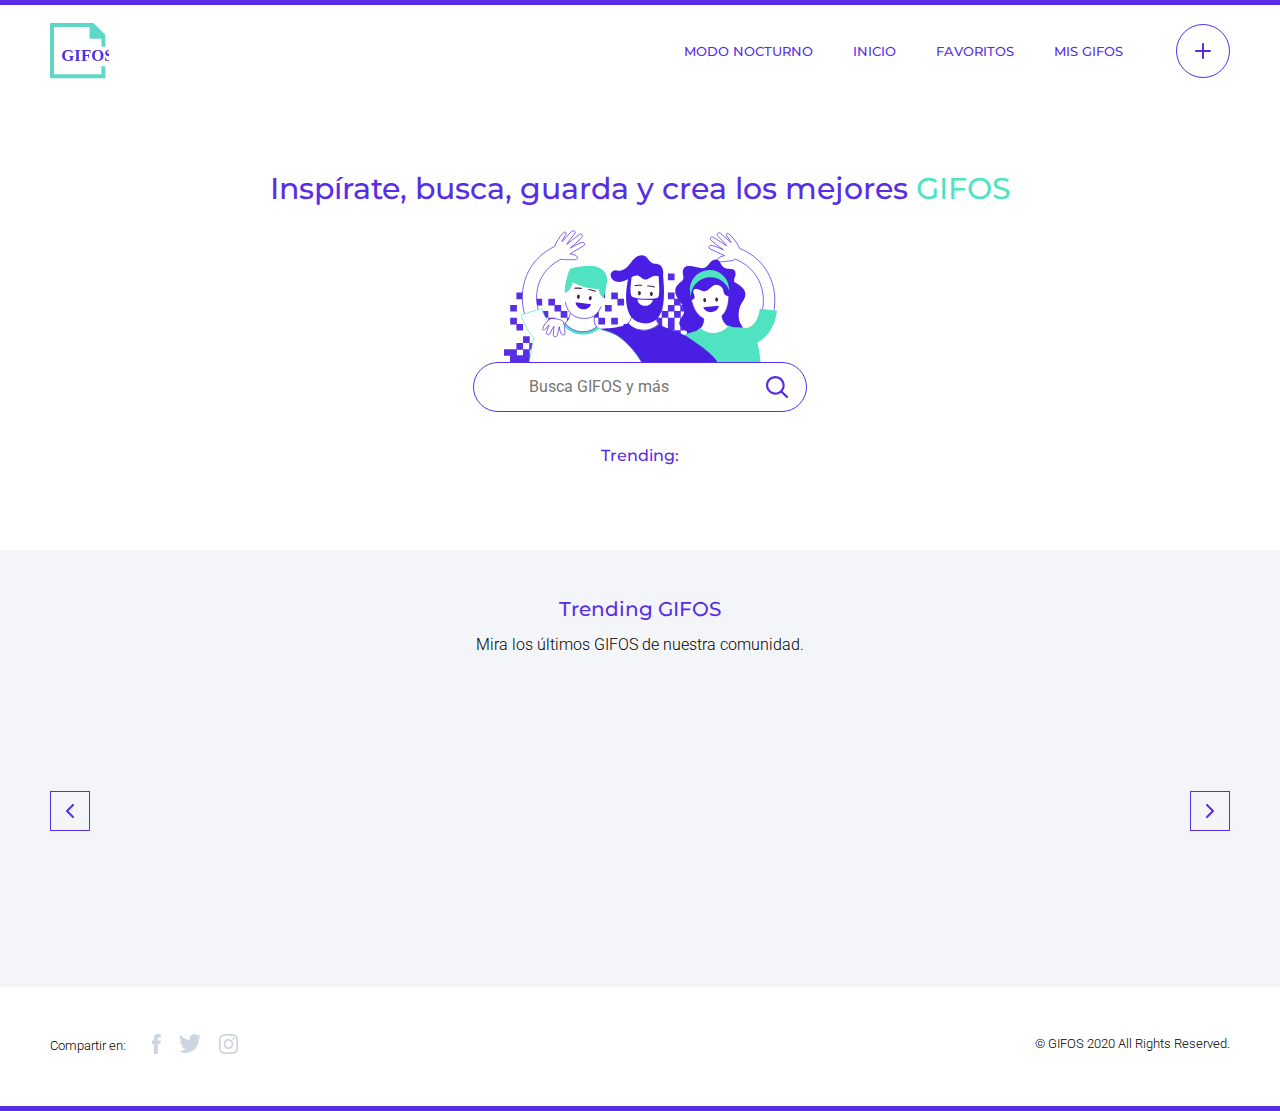
<file: index.html>
<!DOCTYPE html>
<html lang="en">

<head>
    <meta charset="UTF-8">
    <meta name="copyright" content="© 2020 Acámica - Globant">
    <meta name="author" content="Julieth Sarmiento">

    <meta name="description" content="Podcast Acámica 2020 por Julieth Sarmiento"/>
    <meta name="msapplication-TileColor" content="#0000a3">
    <meta name="msapplication-TileImage" content="assets/favicons/ms-icon-144x144.png">
    <meta name="theme-color" content="#0000a3">

    <meta name="viewport" content="width=device-width, user-scalable=no">
    <!-- Taken from https://developer.mozilla.org/en-US/docs/Web/HTTP/CSP -->
    <meta http-equiv="Content-Security-Policy" content="upgrade-insecure-requests">

    <link
      href="https://fonts.googleapis.com/css2?family=Montserrat:wght@400;500;700&family=Roboto:wght@300;400;500;700&display=swap"
      rel="stylesheet">
    <link rel="stylesheet" href="./styles/estilos.css">
    <title>GIFOS</title>
</head>

<body id="body">

  <header>

    <div class="violet-line"></div>

    <div class="navbar-container">

      <a href="/">
        <img src="./assets/logo-mobile.svg" alt="Logo GifOs" id="logo">
        <img src="./assets/logo-desktop.svg" alt="Logo GifOs" id="logo-desktop">
      </a>

      <nav>
        <div class="menu-container">
          <input type="checkbox" id="checkbox" />

          <label for="checkbox" id="icon-hamburguesa">
            <span class="span1"></span>
            <span class="span2"></span>
            <span class="span3"></span>
          </label>

          <ul id="ul-menu-container">
            <li><a href="#" id="menu-container-modo" class="menu-container-items">Modo nocturno</a></li>
            <li><a href="index.html" class="menu-container-items">Inicio</a></li>
            <li><a href="favorites.html" class="menu-container-items">favoritos</a></li>
            <li><a href="my-gifos.html" class="menu-container-items">Mis GIFOS</a></li>
            <li><a href="create-gifo.html" class="menu-container-create-gifo">
                <img src="./assets/button-crear-gifo.svg" alt="Crear Gifo" class="more-violet">
                <img src="./assets/button-crear-gifo-hover.svg" alt="Crear Gifo" class="more-white">
              </a></li>
          </ul>
        </div>
      </nav>

    </div>

  </header>

  <main>

    <section class="main-header">

      <h1>Inspírate, busca, guarda y crea los mejores <span class="gifos">GIFOS</span></h1>

      <div class="search-container">
        <img src="./assets/ilustra_header.svg" alt="Ilustración Header">

        <div id="search" class="search">

          <div class="search-block">
            <div class="search-glass">
              <img src="./assets/icon-search-gris.svg" alt="search" class="search-glass-grey"
                id="search-glass-grey">
              <input type="text" placeholder="Busca GIFOS y más" id="input-search"
                class="input-search">
            </div>
            <button id="btn-search">
              <img src="./assets/icon-search.svg" alt="Buscar" id="search-lupa"
                class="icon-glass-open">
              <img src="./assets/button-close.svg" alt="Cerrar búsqueda" id="close-search"
                class="icon-close-search">
            </button>
          </div>

          <ul class="search-suggestions" id="search-suggestions">
          </ul>
        </div>

      </div>

        <div class="trending-suggestions">
          <h3>Trending:</h3>
          <p id="trending-topics"></p>
        </div>

        <div id="search-results-container" class="search-results-container">

          <h2 id="search-tittle" class="search-tittle"></h2>

          <div id="search-results" class="search-results">
          </div>

          <button id="search-results-show-more" class="btn-generic">ver más</button>

        </div>

    </section>

    <section class="trending">

      <h2>Trending GIFOS</h2>
      <p class="trending-text">Mira los últimos GIFOS de nuestra comunidad.</p>

      <div class="trending-slider-container">

        <div class="slider-prev" id="trending-btn-previous">
          <img src="./assets/button-left.svg" alt="izquierda" class="prev-violet">
          <img src="./assets/button-left-white.svg" alt="izquierda" class="prev-white">
        </div>

        <div class="trending-slider-box">
          <div class="trending-slider" id="trending-slider">
          </div>
        </div>

        <div class="slider-next" id="trending-btn-next">
          <img src="./assets/button-right.svg" alt="derecha" class="next-violet">
          <img src="./assets/button-right-white.svg" alt="derecha" class="next-white">
        </div>

      </div>

    </section>

  </main>

  <footer>

    <div class="footer-container">

      <div class="footer-links-container">
        <p>Compartir en:</p>
        <div class="footer-links-icons-container">
          <a href="https://www.facebook.com/" class="links-icons" target="_blank">
            <img src="./assets/icon_facebook.svg" alt="Facebook" class="icon">
            <img src="./assets/icon_facebook-hover.svg" alt="Facebook" class="icon-hover">
          </a>
          <a href="https://www.twitter.com/" class="links-icons" target="_blank">
            <img src="./assets/icon-twitter.svg" alt="Twitter" class="icon">
            <img src="./assets/icon-twitter-hover.svg" alt="Twitter" class="icon-hover">
          </a>
          <a href="https://www.instagram.com/" class="links-icons" target="_blank">
            <img src="./assets/icon_instagram.svg" alt="Instagram" class="icon">
            <img src="./assets/icon_instagram-hover.svg" alt="Instagram" class="icon-hover">
          </a>
        </div>
      </div>

      <div class="footer-copyright">
        <p>© GIFOS 2020 All Rights Reserved.</p>
      </div>

    </div>
    <div class="violet-line"></div>

  </footer>

  <script src="https://www.WebRTC-Experiment.com/RecordRTC.js"></script>
  <script src="./scripts/base.js"></script>
  <script src="./scripts/home.js"></script>
  <script src="./scripts/trending-slide.js"></script>
  <script src="./scripts/night-mode.js"></script>

</body>

</html>
</file>
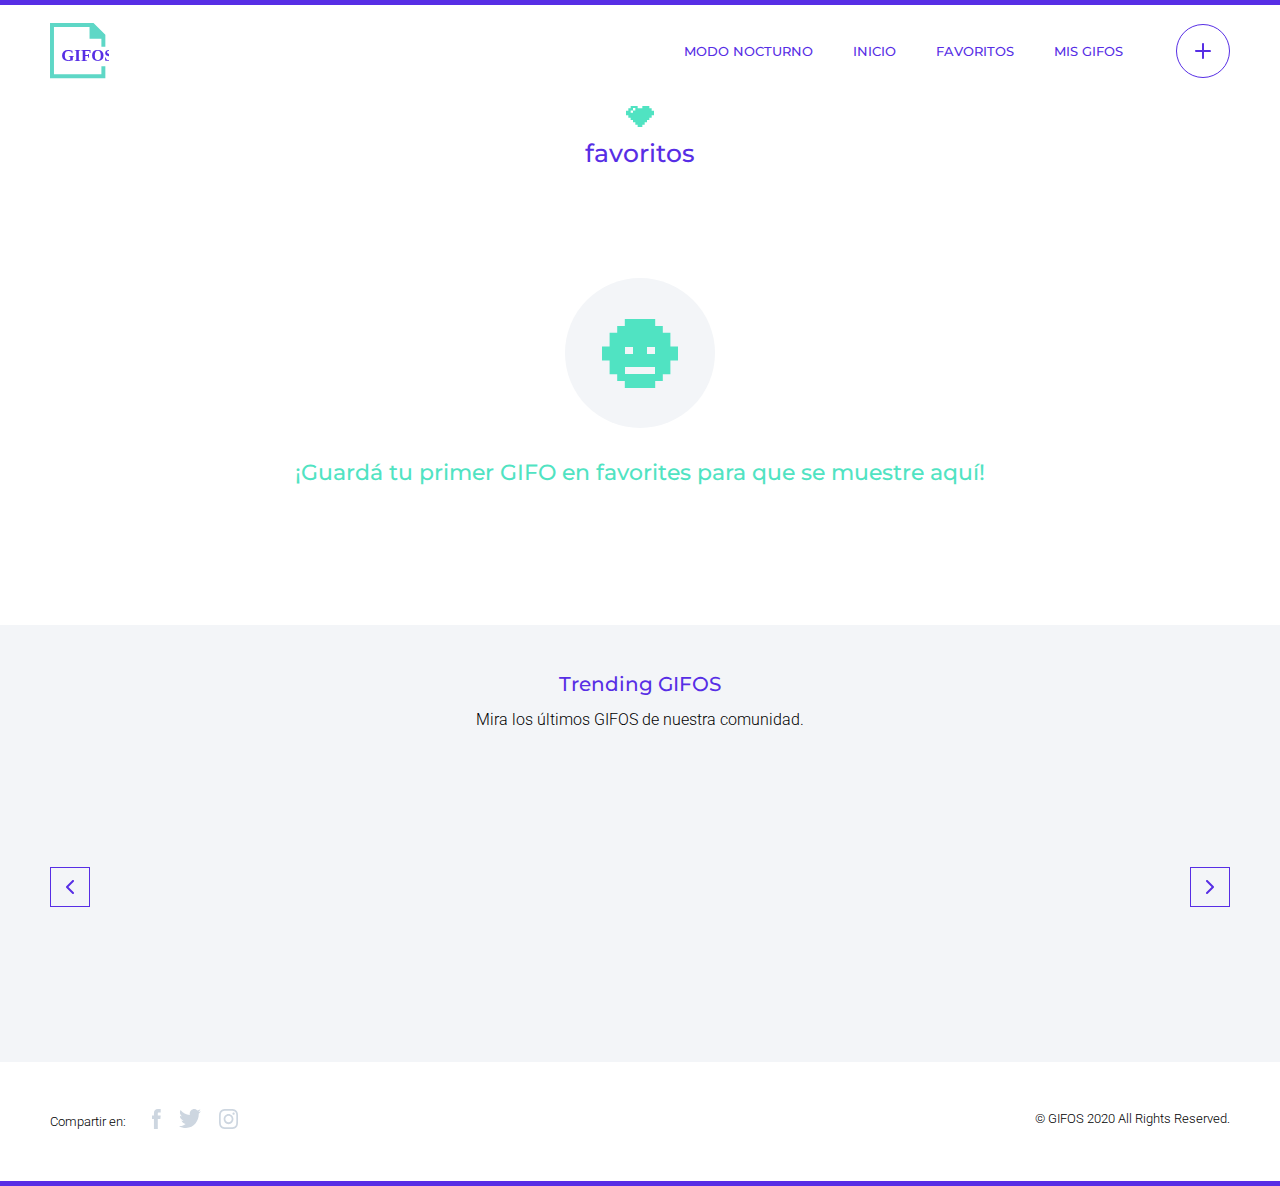
<file: favorites.html>
<!DOCTYPE html>
<html lang="en">

<head>
  <meta charset="UTF-8">
  <meta charset="UTF-8">
  <meta name="copyright" content="© 2020 Acámica - Globant">
  <meta name="author" content="Julieth Sarmiento">

  <meta name="description" content="Podcast Acámica 2020 por Julieth Sarmiento"/>
  <meta name="msapplication-TileColor" content="#0000a3">
  <meta name="msapplication-TileImage" content="assets/favicons/ms-icon-144x144.png">
  <meta name="theme-color" content="#0000a3">

  <meta name="viewport" content="width=device-width, user-scalable=no">
  <!-- Taken from https://developer.mozilla.org/en-US/docs/Web/HTTP/CSP -->
  <meta http-equiv="Content-Security-Policy" content="upgrade-insecure-requests">

  <link
    href="https://fonts.googleapis.com/css2?family=Montserrat:wght@400;500;700&family=Roboto:wght@400;500;700&display=swap"
    rel="stylesheet">
    <link href="https://cdnjs.cloudflare.com/ajax/libs/font-awesome/5.13.0/css/all.min.css" rel="stylesheet">
  <link rel="stylesheet" href="./styles/estilos.css">
  <title>GIFOS</title>
</head>

<body id="body">

  <header>

    <div class="violet-line"></div>

    <div class="navbar-container">
      
      <a href="/">
        <img src="./assets/logo-mobile.svg" alt="Logo GifOs" id="logo">
        <img src="./assets/logo-desktop.svg" alt="Logo GifOs" id="logo-desktop">
      </a>

      <nav>
        <div class="menu-container">
          <input type="checkbox" id="checkbox"/>

          <label for="checkbox" id="icon-hamburguesa">
            <span class="span1"></span>
            <span class="span2"></span>
            <span class="span3"></span>
          </label>

          <ul id="ul-menu-container">
            <li><a href="#" id="menu-container-modo" class="menu-container-items">Modo nocturno</a></li>
            <li><a href="index.html" class="menu-container-items">Inicio</a></li>
            <li><a href="favorites.html" class="menu-container-items">favoritos</a></li>
            <li><a href="my-gifos.html" class="menu-container-items">Mis GIFOS</a></li>
            <li><a href="create-gifo.html" class="menu-container-create-gifo">
                  <img src="./assets/button-crear-gifo.svg" alt="Crear Gifo" class="more-violet">
                  <img src="./assets/button-crear-gifo-hover.svg" alt="Crear Gifo" class="more-white">
                </a></li>
          </ul>
        </div>
      </nav>

    </div>

  </header>

  <main>

    <section class="header-favorites">

      <img src="./assets/icon-favoritos.svg" alt="favorites">

      <h1>favoritos</h1>

    </section>

    <section id="favorites-empty">

      <img src="./assets/icon-mis-gifos-sin-contenido.svg" alt="Imagen de favorites sin contenido">
      <h3>¡Guardá tu primer GIFO en favorites para que se muestre aquí!</h3>

    </section>

    <section id="gifos-favorites">

      <div class="favorites-results" id="favorites-results">

          
      </div> 

    </section>
                                        
    <section class="trending">

      <h2>Trending GIFOS</h2>
      <p class="trending-text">Mira los últimos GIFOS de nuestra comunidad.</p>

      <div class="trending-slider-container">

        <div class="slider-prev" id="trending-btn-previous">
          <img src="./assets/button-left.svg" alt="izquierda" class="prev-violet">
          <img src="./assets/button-left-white.svg" alt="izquierda" class="prev-white">
        </div>

        <div class="trending-slider-box">
          <div class="trending-slider" id="trending-slider">
          </div>
        </div>

        <div class="slider-next" id="trending-btn-next">
          <img src="./assets/button-right.svg" alt="derecha" class="next-violet">
          <img src="./assets/button-right-white.svg" alt="derecha" class="next-white">
        </div>

      </div>

    </section>

  </main>

  <footer>

    <div class="footer-container">

      <div class="footer-links-container">
        <p>Compartir en:</p>
        <div class="footer-links-icons-container">

          <a href="https://www.facebook.com/" class="links-icons" target="_blank">
            <img src="./assets/icon_facebook.svg" alt="Facebook" class="icon">
            <img src="./assets/icon_facebook-hover.svg" alt="Facebook" class="icon-hover">
          </a>

          <a href="https://www.twitter.com/" class="links-icons" target="_blank">
            <img src="./assets/icon-twitter.svg" alt="Twitter" class="icon">
            <img src="./assets/icon-twitter-hover.svg" alt="Twitter" class="icon-hover">
          </a>

          <a href="https://www.instagram.com/" class="links-icons" target="_blank">
            <img src="./assets/icon_instagram.svg" alt="Instagram" class="icon">
            <img src="./assets/icon_instagram-hover.svg" alt="Instagram" class="icon-hover">
          </a>
        </div>
      </div>

      <div class="footer-copyright">
        <p>© GIFOS 2020 All Rights Reserved.</p>
      </div>

    </div>
    <div class="violet-line"></div>

  </footer>

  <script src="https://www.WebRTC-Experiment.com/RecordRTC.js"></script>
  <script src="./scripts/base.js"></script>
  <script src="./scripts/favorites.js"></script>
  <script src="./scripts/trending-slide.js"></script>
  <script src="./scripts/night-mode.js"></script>
  
</body>

</html>
</file>
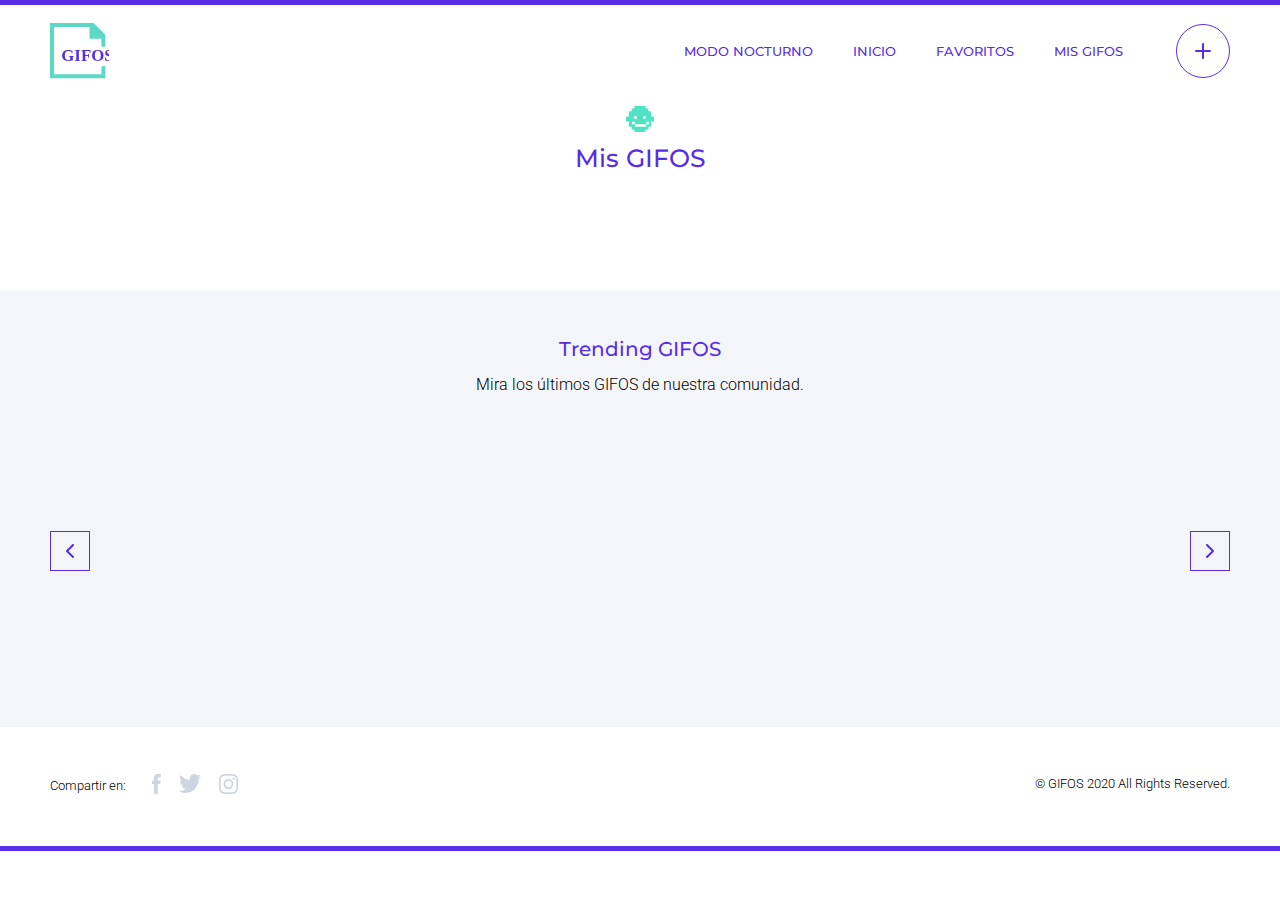
<file: My-gifos.html>
<!DOCTYPE html>
<html lang="en">

<head>
  <meta charset="UTF-8">
  <meta charset="UTF-8">
  <meta name="copyright" content="© 2020 Acámica - Globant">
  <meta name="author" content="Julieth Sarmiento">

  <meta name="description" content="Podcast Acámica 2020 por Julieth Sarmiento"/>
  <meta name="msapplication-TileColor" content="#0000a3">
  <meta name="msapplication-TileImage" content="assets/favicons/ms-icon-144x144.png">
  <meta name="theme-color" content="#0000a3">

  <meta name="viewport" content="width=device-width, user-scalable=no">
  <!-- Taken from https://developer.mozilla.org/en-US/docs/Web/HTTP/CSP -->
  <meta http-equiv="Content-Security-Policy" content="upgrade-insecure-requests">

  <link
      href="https://fonts.googleapis.com/css2?family=Montserrat:wght@400;500;700&family=Roboto:wght@400;500;700&display=swap"
      rel="stylesheet">
      <link href="https://cdnjs.cloudflare.com/ajax/libs/font-awesome/5.13.0/css/all.min.css" rel="stylesheet">
  <link rel="stylesheet" href="./styles/estilos.css">
  <title>GIFOS</title>
</head>

<body id="body">

  <header>

    <div class="violet-line"></div>

    <div class="navbar-container">

      <a href="/">
        <img src="./assets/logo-mobile.svg" alt="Logo GifOs" id="logo">
        <img src="./assets/logo-desktop.svg" alt="Logo GifOs" id="logo-desktop">
      </a>

      <nav>
        <div class="menu-container">
          <input type="checkbox" id="checkbox" />

          <label for="checkbox" id="icon-hamburguesa">
            <span class="span1"></span>
            <span class="span2"></span>
            <span class="span3"></span>
          </label>

          <ul id="ul-menu-container">
            <li><a href="#" id="menu-container-modo" class="menu-container-items">Modo nocturno</a></li>
            <li><a href="index.html" class="menu-container-items">Inicio</a></li>
            <li><a href="favorites.html" class="menu-container-items">favoritos</a></li>
            <li><a href="my-gifos.html" class="menu-container-items">Mis GIFOS</a></li>
            <li><a href="create-gifo.html" class="menu-container-create-gifo">
                <img src="./assets/button-crear-gifo.svg" alt="Crear Gifo" class="more-violet">
                <img src="./assets/button-crear-gifo-hover.svg" alt="Crear Gifo" class="more-white">
              </a></li>
          </ul>
        </div>
      </nav>

    </div>

  </header>

  <main>

    <section class="header-my-gifos">

      <img src="./assets/icon-mis-gifos.svg" alt="imagen de mis gifos">

      <h1>Mis GIFOS</h1>

    </section>

    <section id="my-gifos-empty">

      <img src="./assets/icon-mis-gifos-sin-contenido.svg" alt="imagen de mis gifos sin contenido">
      <h3>¡Animate a crear tu primer GIFO!</h3>

    </section>

    <section id="my-gifos-created">

      <div class="my-gifos-results" id="my-gifos-results">

      </div>

    </section>

    <section class="trending">

      <h2>Trending GIFOS</h2>
      <p class="trending-text">Mira los últimos GIFOS de nuestra comunidad.</p>

      <div class="trending-slider-container">

        <div class="slider-prev" id="trending-btn-previous">
          <img src="./assets/button-left.svg" alt="izquierda" class="prev-violet">
          <img src="./assets/button-left-white.svg" alt="izquierda" class="prev-white">
        </div>

        <div class="trending-slider-box">
          <div class="trending-slider" id="trending-slider">
          </div>
        </div>

        <div class="slider-next" id="trending-btn-next">
          <img src="./assets/button-right.svg" alt="derecha" class="next-violet">
          <img src="./assets/button-right-white.svg" alt="derecha" class="next-white">
        </div>

      </div>

    </section>

  </main>

  <footer>

    <div class="footer-container">

      <div class="footer-links-container">
        <p>Compartir en:</p>
        <div class="footer-links-icons-container">

          <a href="https://www.facebook.com/" class="links-icons" target="_blank">
            <img src="./assets/icon_facebook.svg" alt="Facebook" class="icon">
            <img src="./assets/icon_facebook-hover.svg" alt="Facebook" class="icon-hover">
          </a>

          <a href="https://www.twitter.com/" class="links-icons" target="_blank">
            <img src="./assets/icon-twitter.svg" alt="Twitter" class="icon">
            <img src="./assets/icon-twitter-hover.svg" alt="Twitter" class="icon-hover">
          </a>

          <a href="https://www.instagram.com/" class="links-icons" target="_blank">
            <img src="./assets/icon_instagram.svg" alt="Instagram" class="icon">
            <img src="./assets/icon_instagram-hover.svg" alt="Instagram" class="icon-hover">
          </a>
        </div>
      </div>

      <div class="footer-copyright">
        <p>© GIFOS 2020 All Rights Reserved.</p>
      </div>

    </div>
    <div class="violet-line"></div>

  </footer>

  <script src="https://www.WebRTC-Experiment.com/RecordRTC.js"></script>
  <script src="./scripts/my-gifos.js"></script>
  <script src="./scripts/trending-slide.js"></script>
  <script src="./scripts/night-mode.js"></script>
</body>
</file>
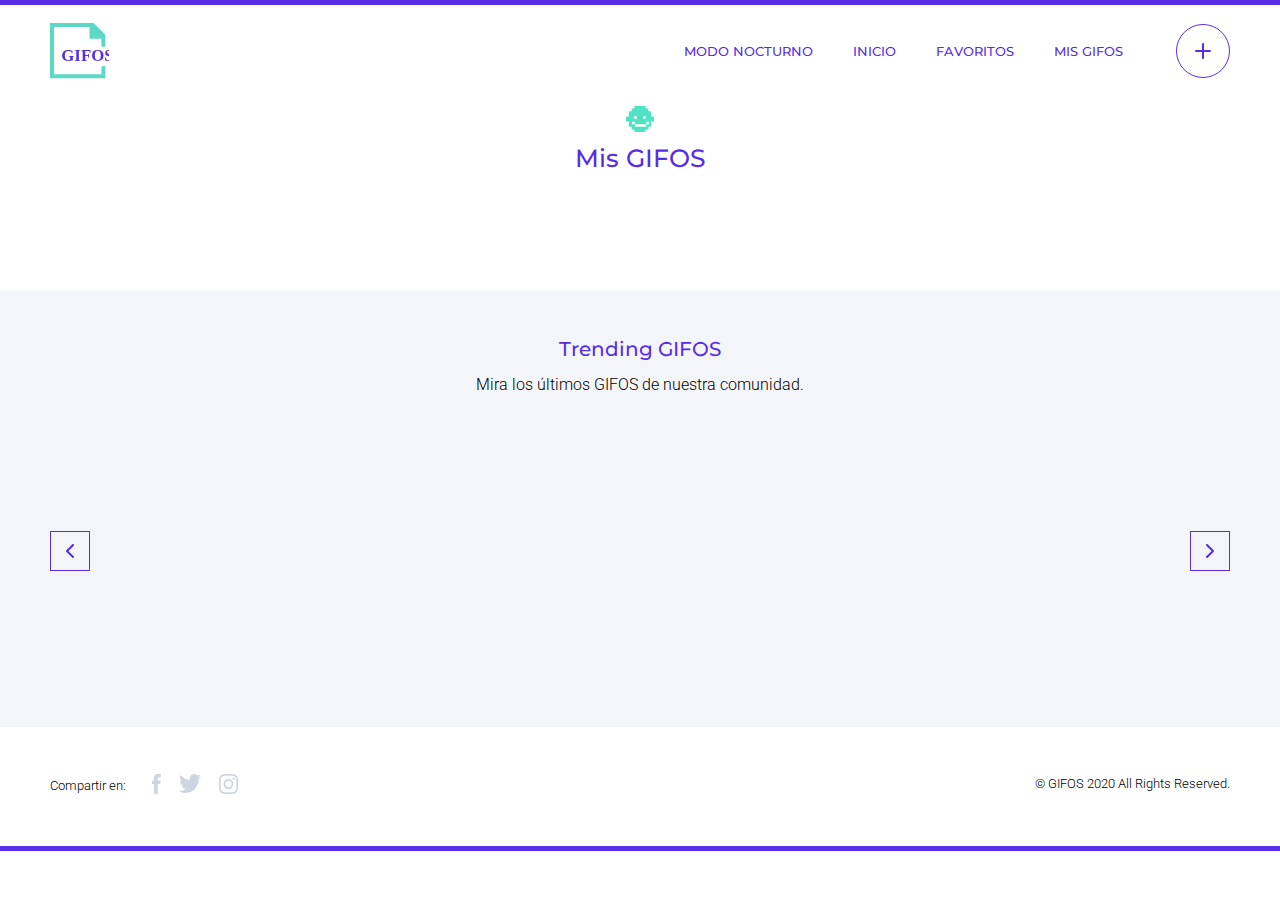
<file: my-gifos.html>
<!DOCTYPE html>
<html lang="en">

<head>
  <meta charset="UTF-8">
  <meta charset="UTF-8">
  <meta name="copyright" content="© 2020 Acámica - Globant">
  <meta name="author" content="Julieth Sarmiento">

  <meta name="description" content="Podcast Acámica 2020 por Julieth Sarmiento"/>
  <meta name="msapplication-TileColor" content="#0000a3">
  <meta name="msapplication-TileImage" content="assets/favicons/ms-icon-144x144.png">
  <meta name="theme-color" content="#0000a3">

  <meta name="viewport" content="width=device-width, user-scalable=no">
  <!-- Taken from https://developer.mozilla.org/en-US/docs/Web/HTTP/CSP -->
  <meta http-equiv="Content-Security-Policy" content="upgrade-insecure-requests">

  <link
      href="https://fonts.googleapis.com/css2?family=Montserrat:wght@400;500;700&family=Roboto:wght@400;500;700&display=swap"
      rel="stylesheet">
      <link href="https://cdnjs.cloudflare.com/ajax/libs/font-awesome/5.13.0/css/all.min.css" rel="stylesheet">
  <link rel="stylesheet" href="./styles/estilos.css">
  <title>GIFOS</title>
</head>

<body id="body">

  <header>

    <div class="violet-line"></div>

    <div class="navbar-container">

      <a href="/">
        <img src="./assets/logo-mobile.svg" alt="Logo GifOs" id="logo">
        <img src="./assets/logo-desktop.svg" alt="Logo GifOs" id="logo-desktop">
      </a>

      <nav>
        <div class="menu-container">
          <input type="checkbox" id="checkbox" />

          <label for="checkbox" id="icon-hamburguesa">
            <span class="span1"></span>
            <span class="span2"></span>
            <span class="span3"></span>
          </label>

          <ul id="ul-menu-container">
            <li><a href="#" id="menu-container-modo" class="menu-container-items">Modo nocturno</a></li>
            <li><a href="index.html" class="menu-container-items">Inicio</a></li>
            <li><a href="favorites.html" class="menu-container-items">favoritos</a></li>
            <li><a href="my-gifos.html" class="menu-container-items">Mis GIFOS</a></li>
            <li><a href="create-gifo.html" class="menu-container-create-gifo">
                <img src="./assets/button-crear-gifo.svg" alt="Crear Gifo" class="more-violet">
                <img src="./assets/button-crear-gifo-hover.svg" alt="Crear Gifo" class="more-white">
              </a></li>
          </ul>
        </div>
      </nav>

    </div>

  </header>

  <main>

    <section class="header-my-gifos">

      <img src="./assets/icon-mis-gifos.svg" alt="imagen de mis gifos">

      <h1>Mis GIFOS</h1>

    </section>

    <section id="my-gifos-empty">

      <img src="./assets/icon-mis-gifos-sin-contenido.svg" alt="imagen de mis gifos sin contenido">
      <h3>¡Animate a crear tu primer GIFO!</h3>

    </section>

    <section id="my-gifos-created">

      <div class="my-gifos-results" id="my-gifos-results">

      </div>

    </section>

    <section class="trending">

      <h2>Trending GIFOS</h2>
      <p class="trending-text">Mira los últimos GIFOS de nuestra comunidad.</p>

      <div class="trending-slider-container">

        <div class="slider-prev" id="trending-btn-previous">
          <img src="./assets/button-left.svg" alt="izquierda" class="prev-violet">
          <img src="./assets/button-left-white.svg" alt="izquierda" class="prev-white">
        </div>

        <div class="trending-slider-box">
          <div class="trending-slider" id="trending-slider">
          </div>
        </div>

        <div class="slider-next" id="trending-btn-next">
          <img src="./assets/button-right.svg" alt="derecha" class="next-violet">
          <img src="./assets/button-right-white.svg" alt="derecha" class="next-white">
        </div>

      </div>

    </section>

  </main>

  <footer>

    <div class="footer-container">

      <div class="footer-links-container">
        <p>Compartir en:</p>
        <div class="footer-links-icons-container">

          <a href="https://www.facebook.com/" class="links-icons" target="_blank">
            <img src="./assets/icon_facebook.svg" alt="Facebook" class="icon">
            <img src="./assets/icon_facebook-hover.svg" alt="Facebook" class="icon-hover">
          </a>

          <a href="https://www.twitter.com/" class="links-icons" target="_blank">
            <img src="./assets/icon-twitter.svg" alt="Twitter" class="icon">
            <img src="./assets/icon-twitter-hover.svg" alt="Twitter" class="icon-hover">
          </a>

          <a href="https://www.instagram.com/" class="links-icons" target="_blank">
            <img src="./assets/icon_instagram.svg" alt="Instagram" class="icon">
            <img src="./assets/icon_instagram-hover.svg" alt="Instagram" class="icon-hover">
          </a>
        </div>
      </div>

      <div class="footer-copyright">
        <p>© GIFOS 2020 All Rights Reserved.</p>
      </div>

    </div>
    <div class="violet-line"></div>

  </footer>

  <script src="https://www.WebRTC-Experiment.com/RecordRTC.js"></script>
  <script src="./scripts/base.js"></script>
  <script src="./scripts/my-gifos.js"></script>
  <script src="./scripts/trending-slide.js"></script>
  <script src="./scripts/night-mode.js"></script>
</body>
</file>
<file: styles/estilos.css>
/* body {
    --main-bg-color: yellow;
    --main-txt-color: blue;  
    --main-padding: 15px;  
  }

  body.dark {
    --main-bg-color: red;
    --main-txt-color: blue;  
    --main-padding: 15px;  
  }
   */
.violet-line {
  height: 5px;
  background-color: #572EE5;
  width: 100%;
}

.dark .violet-line {
  background-color: #000000;
}

header .navbar-container {
  display: -webkit-box;
  display: -ms-flexbox;
  display: flex;
  -webkit-box-pack: justify;
      -ms-flex-pack: justify;
          justify-content: space-between;
  height: 95px;
  padding: 29px 26px 17px 22px;
}

header .navbar-container #logo {
  width: 56px;
}

header .navbar-container #logo-desktop {
  display: none;
}

header .navbar-container nav .menu-container {
  /* lo que pasa cuando apreto el checkbox*/
}

header .navbar-container nav .menu-container ul {
  position: absolute;
  top: 100px;
  right: 0px;
  width: 0px;
  height: calc(100vh - 100px);
  padding-left: 0px;
  padding-top: 32px;
  overflow: hidden;
  background-color: rgba(87, 46, 229, 0.9);
  list-style-type: none;
  -webkit-transition: width 0.3s ease-out;
  transition: width 0.3s ease-out;
}

header .navbar-container nav .menu-container ul li {
  position: relative;
}

header .navbar-container nav .menu-container ul li .menu-container-items {
  display: block;
  position: relative;
  padding-bottom: 11px;
  padding-top: 13px;
  text-decoration: none;
  text-align: center;
  font-family: 'Montserrat', sans-serif;
  font-weight: 500;
  font-size: 15px;
  line-height: 30px;
  color: #ffffff;
}

header .navbar-container nav .menu-container ul li::after {
  content: "";
  position: absolute;
  bottom: 0;
  left: calc(50% - 20.5px);
  width: 41px;
  border-bottom: 1px solid #ffffff;
  opacity: 0.5;
}

header .navbar-container nav .menu-container ul li .menu-container-create-gifo {
  display: none;
}

header .navbar-container nav .menu-container ul li:first-child a {
  padding-top: 0;
}

header .navbar-container nav .menu-container #checkbox {
  display: none;
  z-index: 2;
  position: absolute;
  top: 10px;
  right: 16px;
  -webkit-transform: scale(1.5);
          transform: scale(1.5);
}

header .navbar-container nav .menu-container label span {
  display: block;
  width: 18px;
  height: 2px;
  position: relative;
  background-color: #572EE5;
  z-index: 1;
  -webkit-transition: opacity 0.3s ease, -webkit-transform 0.3s ease;
  transition: opacity 0.3s ease, -webkit-transform 0.3s ease;
  transition: transform 0.3s ease, opacity 0.3s ease;
  transition: transform 0.3s ease, opacity 0.3s ease, -webkit-transform 0.3s ease;
}

header .navbar-container nav .menu-container label .span1 {
  -webkit-transform-origin: 10% 0%;
          transform-origin: 10% 0%;
  margin-bottom: 3px;
  background-color: #572EE5;
}

header .navbar-container nav .menu-container label .span2 {
  margin-bottom: 3px;
  background-color: #572EE5;
}

header .navbar-container nav .menu-container label .span3 {
  -webkit-transform-origin: 10% 100%;
          transform-origin: 10% 100%;
  background-color: #572EE5;
}

header .navbar-container nav .menu-container input:checked ~ ul {
  width: 100%;
  -webkit-transition: width 0.3s ease-out;
  transition: width 0.3s ease-out;
}

header .navbar-container nav .menu-container input:checked ~ label .span1 {
  opacity: 1;
  -webkit-transform: rotate(45deg);
          transform: rotate(45deg);
  background-color: #572EE5;
}

header .navbar-container nav .menu-container input:checked ~ label .span2 {
  opacity: 0;
}

header .navbar-container nav .menu-container input:checked ~ label .span3 {
  opacity: 1;
  -webkit-transform: rotate(-45deg);
          transform: rotate(-45deg);
  background-color: #572EE5;
}

@media screen and (min-width: 1024px) {
  header .navbar-container {
    height: 90px;
    padding-top: 18px;
    padding-left: 50px;
    padding-right: 50px;
  }
  header .navbar-container #logo {
    display: none;
  }
  header .navbar-container #logo-desktop {
    display: block;
    width: 59px;
  }
  header .navbar-container nav .menu-container ul {
    display: -webkit-box;
    display: -ms-flexbox;
    display: flex;
    -webkit-box-orient: horizontal;
    -webkit-box-direction: normal;
        -ms-flex-direction: row;
            flex-direction: row;
    position: relative;
    top: 0px;
    right: 0px;
    width: 100%;
    height: unset;
    padding-top: 0;
    background-color: unset;
  }
  header .navbar-container nav .menu-container ul li {
    display: inline-block;
    padding-top: 0;
    margin-left: 40px;
  }
  header .navbar-container nav .menu-container ul li .menu-container-items {
    display: block;
    position: relative;
    padding-bottom: 1px;
    padding-top: 3px;
    border-bottom: 2px solid white;
    font-family: 'Montserrat', sans-serif;
    font-weight: 500;
    font-size: 13px;
    line-height: 16px;
    text-transform: uppercase;
    color: #572EE5;
  }
  header .navbar-container nav .menu-container ul li::after {
    display: none;
  }
  header .navbar-container nav .menu-container ul li .menu-container-items:hover {
    border-bottom: 2px solid #50E3C2;
  }
  header .navbar-container nav .menu-container ul li .menu-container-items:active {
    color: #9CAFC3;
  }
  header .navbar-container nav .menu-container ul li .menu-container-create-gifo {
    display: -webkit-box;
    display: -ms-flexbox;
    display: flex;
    -webkit-box-pack: center;
        -ms-flex-pack: center;
            justify-content: center;
    -webkit-box-align: center;
        -ms-flex-align: center;
            align-items: center;
    height: 54px;
    width: 54px;
    padding-top: 0;
    border-radius: 50%;
    border: 1px solid #572EE5;
    background-color: unset;
  }
  header .navbar-container nav .menu-container ul li .menu-container-create-gifo .more-violet {
    width: 16px;
  }
  header .navbar-container nav .menu-container ul li .menu-container-create-gifo .more-white {
    width: 16px;
    display: none;
  }
  header .navbar-container nav .menu-container ul li .menu-container-create-gifo:hover {
    background-color: #572EE5;
    border-bottom: none;
  }
  header .navbar-container nav .menu-container ul li .menu-container-create-gifo:hover .more-violet {
    display: none;
  }
  header .navbar-container nav .menu-container ul li .menu-container-create-gifo:hover .more-white {
    display: block;
  }
  header .navbar-container nav .menu-container ul li .menu-container-create-gifo:active {
    background-color: #9CAFC3;
  }
  header .navbar-container nav .menu-container ul li:last-child {
    margin-left: 53px;
  }
  header .navbar-container nav .menu-container ul li:first-child {
    padding-top: 3px;
  }
  header .navbar-container nav .menu-container #checkbox {
    display: none;
  }
  header .navbar-container nav .menu-container label span {
    display: none;
  }
}

@media screen and (min-width: 1440px) {
  header .navbar-container {
    padding-left: 156px;
    padding-right: 156px;
  }
}

footer .footer-container .footer-links-container {
  margin-top: 47px;
  display: -webkit-box;
  display: -ms-flexbox;
  display: flex;
  -webkit-box-orient: vertical;
  -webkit-box-direction: normal;
      -ms-flex-direction: column;
          flex-direction: column;
  -webkit-box-align: center;
      -ms-flex-align: center;
          align-items: center;
}

footer .footer-container .footer-links-container p {
  font-family: 'Roboto', sans-serif;
  font-weight: 300;
  font-size: 16px;
  line-height: 23px;
  text-align: center;
  font-size: 15px;
  line-height: 18px;
}

footer .footer-container .footer-links-container .footer-links-icons-container {
  margin-top: 22px;
  display: -webkit-box;
  display: -ms-flexbox;
  display: flex;
  -webkit-box-orient: horizontal;
  -webkit-box-direction: normal;
      -ms-flex-direction: row;
          flex-direction: row;
  -webkit-box-pack: center;
      -ms-flex-pack: center;
          justify-content: center;
}

footer .footer-container .footer-links-container .footer-links-icons-container .links-icons {
  padding: 0 9px;
}

footer .footer-container .footer-links-container .footer-links-icons-container .links-icons .icon {
  height: 20px;
}

footer .footer-container .footer-links-container .footer-links-icons-container .links-icons .icon-hover {
  height: 20px;
  display: none;
}

footer .footer-container .footer-links-container .footer-links-icons-container .links-icons:hover .icon {
  display: none;
}

footer .footer-container .footer-links-container .footer-links-icons-container .links-icons:hover .icon-hover {
  display: block;
}

footer .footer-container .footer-copyright {
  margin-top: 46px;
  margin-bottom: 23px;
}

footer .footer-container .footer-copyright p {
  font-family: 'Roboto', sans-serif;
  font-weight: 300;
  font-size: 16px;
  line-height: 23px;
  text-align: center;
  font-size: 14px;
  line-height: 20px;
}

@media screen and (min-width: 1024px) {
  footer .footer-container {
    display: -webkit-box;
    display: -ms-flexbox;
    display: flex;
    -webkit-box-pack: justify;
        -ms-flex-pack: justify;
            justify-content: space-between;
    margin: 47px 50px 48px;
  }
  footer .footer-container .footer-links-container {
    margin-top: 0;
    display: -webkit-box;
    display: -ms-flexbox;
    display: flex;
    -webkit-box-orient: horizontal;
    -webkit-box-direction: normal;
        -ms-flex-direction: row;
            flex-direction: row;
  }
  footer .footer-container .footer-links-container p {
    font-family: 'Roboto', sans-serif;
    font-weight: 300;
    font-size: 16px;
    line-height: 23px;
    text-align: center;
    font-size: 13px;
    line-height: 15px;
  }
  footer .footer-container .footer-links-container .footer-links-icons-container {
    margin-top: 0px;
    margin-left: 17px;
  }
  footer .footer-container .footer-links-container .footer-links-icons-container .links-icons {
    padding: 0 9px;
  }
  footer .footer-container .footer-links-container .footer-links-icons-container .links-icons .icon {
    height: 20px;
  }
  footer .footer-container .footer-links-container .footer-links-icons-container .links-icons .icon-hover {
    height: 20px;
    display: none;
  }
  footer .footer-container .footer-links-container .footer-links-icons-container .links-icons:hover .icon {
    display: none;
  }
  footer .footer-container .footer-links-container .footer-links-icons-container .links-icons:hover .icon-hover {
    display: block;
  }
  footer .footer-container .footer-copyright {
    margin-top: 0px;
    margin-bottom: 0px;
  }
  footer .footer-container .footer-copyright p {
    font-size: 13px;
  }
}

@media screen and (min-width: 1440px) {
  footer .footer-container {
    margin: 47px 156px 48px;
  }
}

.modal-activated {
  position: fixed;
  padding: 0 20px;
  z-index: 9;
  left: 0;
  top: 0;
  width: 100%;
  height: 100vh;
  overflow-y: scroll;
  background-color: rgba(255, 255, 255, 0.9);
}

.modal-activated .modal-btn-close {
  background-color: unset;
  border: 0;
  position: absolute;
  width: 24px;
  height: 24px;
  top: 50px;
  right: 20px;
}

.modal-activated .modal-gif {
  width: 100%;
  margin-top: 124px;
}

.modal-activated .modal-bar {
  display: -webkit-box;
  display: -ms-flexbox;
  display: flex;
  -webkit-box-pack: justify;
      -ms-flex-pack: justify;
          justify-content: space-between;
  margin: 17px 0;
}

.modal-activated .modal-bar .modal-texts {
  max-width: 65%;
}

.modal-activated .modal-bar .modal-texts .modal-user {
  text-align: left;
  font-size: 15px;
  line-height: 18px;
  font-weight: 300;
  margin: 0;
  color: #000000;
  font-family: "Roboto", sans-serif;
}

.modal-activated .modal-bar .modal-texts .modal-tittle {
  text-align: left;
  font-size: 16px;
  line-height: 19px;
  font-weight: 500;
  margin-top: 6px;
  color: #000000;
  font-family: "Montserrat", sans-serif;
}

.modal-activated .modal-bar .modal-btn {
  background-color: unset;
  border: 0;
  width: 36px;
  height: 36px;
}

@media screen and (min-width: 1024px) {
  .modal-activated {
    padding: unset;
    text-align: center;
  }
  .modal-btn-close {
    top: 50px;
    right: 100px !important;
    cursor: pointer;
  }
  .modal-gif {
    max-width: 600px;
    margin-top: 160px;
  }
  .modal-bar {
    margin: 27px auto !important;
    max-width: 600px;
    position: relative;
  }
  .modal-bar .modal-texts {
    max-width: 80%;
  }
  .modal-bar .modal-btn {
    border: 1px solid #9CAFC3;
    cursor: pointer;
  }
}

.main-header h1 {
  font-family: 'Montserrat', sans-serif;
  font-weight: 500;
  text-align: center;
  color: #572EE5;
  font-size: 25px;
  line-height: 33px;
  padding: 7px 54px 31px 54px;
}

.main-header h1 .gifos {
  color: #50E3C2;
}

.main-header .search-container {
  display: -webkit-box;
  display: -ms-flexbox;
  display: flex;
  -webkit-box-orient: vertical;
  -webkit-box-direction: normal;
      -ms-flex-direction: column;
          flex-direction: column;
  -webkit-box-align: center;
      -ms-flex-align: center;
          align-items: center;
}

.main-header .search-container img {
  width: 273px;
}

.main-header .search-container .search {
  border: 1px solid #572EE5;
  border-radius: 27px;
  width: 334px;
  height: 50px;
  display: -webkit-box;
  display: -ms-flexbox;
  display: flex;
  -webkit-box-orient: vertical;
  -webkit-box-direction: normal;
      -ms-flex-direction: column;
          flex-direction: column;
}

.main-header .search-container .search .search-block {
  width: 100%;
  display: -webkit-box;
  display: -ms-flexbox;
  display: flex;
  -webkit-box-pack: justify;
      -ms-flex-pack: justify;
          justify-content: space-between;
  padding: 0 18px;
}

.main-header .search-container .search .search-block .search-glass {
  display: -webkit-box;
  display: -ms-flexbox;
  display: flex;
}

.main-header .search-container .search .search-block .search-glass .search-glass-grey {
  padding-top: 2px;
  width: 22px;
  opacity: 0;
}

.main-header .search-container .search .search-block .search-glass .input-search {
  margin-left: 15px;
  border: none;
  font-family: "Roboto", sans-serif;
  color: #9CAFC3;
  font-size: 16px;
  text-align: left;
  line-height: 19px;
  font-weight: 400;
  background-color: unset;
}

.main-header .search-container .search .search-block #btn-search {
  background-color: unset;
  border: none;
}

.main-header .search-container .search .search-block #btn-search .icon-glass-open {
  padding-top: 3px;
  width: 22px;
}

.main-header .search-container .search .search-block #btn-search .icon-close-search {
  display: none;
}

.main-header .search-container .search .search-suggestions {
  display: none;
}

.search-active {
  border: 1px solid #572EE5;
  border-radius: 27px;
  width: 334px;
  height: 200px;
}

.search-active .search-block {
  width: 100%;
  height: 50px;
  display: -webkit-box;
  display: -ms-flexbox;
  display: flex;
  -webkit-box-pack: justify;
      -ms-flex-pack: justify;
          justify-content: space-between;
  padding: 0 18px;
}

.search-active .search-block .search-glass {
  display: -webkit-box;
  display: -ms-flexbox;
  display: flex;
}

.search-active .search-block .search-glass .search-glass-grey {
  padding-top: 2px;
  width: 22px;
  opacity: 1;
}

.search-active .search-block .search-glass .input-search {
  margin-left: 15px;
  border: none;
  font-family: "Roboto", sans-serif;
  color: #000000;
  font-size: 16px;
  text-align: left;
  line-height: 19px;
  font-weight: 400;
}

.search-active .search-block #btn-search {
  background-color: unset;
  border: none;
}

.search-active .search-block #btn-search .icon-glass-open {
  display: none;
}

.search-active .search-block #btn-search .icon-close-search {
  width: 14px;
}

.search-active .search-suggestions {
  display: block;
  margin: 0 18px;
  border-top: 1px solid grey;
}

.search-active .search-suggestions .suggestion {
  display: -webkit-box;
  display: -ms-flexbox;
  display: flex;
  padding-top: 14px;
}

.search-active .search-suggestions .suggestion .suggestion-glass-gris {
  width: 16px;
}

.search-active .search-suggestions .suggestion .search-suggestion-text {
  margin-left: 20px;
  border: none;
  font-family: "Roboto", sans-serif;
  color: #9CAFC3;
  font-size: 16px;
  text-align: left;
  line-height: 19px;
  font-weight: 300;
  cursor: pointer;
}

.trending-suggestions {
  margin-top: 31px;
}

.trending-suggestions h3 {
  font-family: 'Montserrat', sans-serif;
  font-weight: 500;
  text-align: center;
  color: #572EE5;
  font-size: 16px;
  line-height: 25px;
}

.trending-suggestions #trending-topics {
  font-family: "Montserrat", sans-serif;
  color: #572EE5;
  font-size: 14px;
  text-align: center;
  line-height: 25px;
  padding: 3px 85px 0px 85px;
}

.trending-topics-link {
  cursor: pointer;
}

.search-results-container {
  display: none;
  position: relative;
  margin-top: 35px;
  text-align: center;
}

.search-results-container::before {
  content: "";
  position: absolute;
  z-index: 0;
  top: 1;
  left: calc(50% - 78.5px);
  width: 157px;
  border-bottom: 1px solid #9CAFC3;
  opacity: 0.5;
}

.search-tittle {
  position: relative;
  padding-top: 43px;
  font-family: 'Montserrat', sans-serif;
  font-weight: 500;
  text-align: center;
  color: #572EE5;
  font-size: 25px;
  line-height: 40px;
}

.search-results {
  margin: 38px 10px 53px 10px;
  display: -webkit-box;
  display: -ms-flexbox;
  display: flex;
  -ms-flex-wrap: wrap;
      flex-wrap: wrap;
  -webkit-box-orient: horizontal;
  -webkit-box-direction: normal;
      -ms-flex-direction: row;
          flex-direction: row;
  -webkit-box-pack: center;
      -ms-flex-pack: center;
          justify-content: center;
}

.results-gif-box {
  width: 156px;
  height: 120px;
  overflow: hidden;
  margin: 0 10px 25px 10px;
}

.gif-actions-results {
  display: none;
}

.results-gif {
  -o-object-fit: cover;
     object-fit: cover;
  width: 100%;
  height: 100%;
}

.btn-generic {
  color: #572EE5;
  background-color: unset;
  border: 1px solid #572EE5;
  border-radius: 25px;
  padding: 16px 32px;
  cursor: pointer;
  font-family: "Montserrat", sans-serif;
  font-size: 13px;
  line-height: 16px;
  text-align: center;
  text-transform: uppercase;
}

.search-error-container {
  margin-top: 40px;
}

.search-error-img {
  width: 120px;
}

.search-error-text {
  font-family: 'Montserrat', sans-serif;
  font-weight: 500;
  text-align: center;
  color: #572EE5;
  color: #50E3C2;
  font-size: 18px;
  line-height: 28px;
}

@media screen and (min-width: 1024px) {
  .main-header h1 {
    font-size: 30px;
    line-height: 35px;
    padding: 76px 250px 24px 250px;
  }
  .search-results {
    margin: 38px 10px 53px 10px;
    display: -webkit-box;
    display: -ms-flexbox;
    display: flex;
    -ms-flex-wrap: wrap;
        flex-wrap: wrap;
    -webkit-box-orient: horizontal;
    -webkit-box-direction: normal;
        -ms-flex-direction: row;
            flex-direction: row;
    -webkit-box-pack: center;
        -ms-flex-pack: center;
            justify-content: center;
  }
  .results-gif-box {
    width: 220px;
    height: 200px;
    margin: 0 10px 25px 10px;
  }
  .gif-actions-results {
    position: absolute;
    z-index: 0;
    background-color: rgba(87, 46, 229, 0.6);
    width: 220px;
    height: 200px;
  }
  .icons-actions-gif {
    display: -webkit-box;
    display: -ms-flexbox;
    display: flex;
    position: absolute;
    right: 10px;
    top: 10px;
  }
  .icons-actions-box {
    width: 32px;
    height: 32px;
    background-color: rgba(255, 255, 255, 0.7);
    display: -webkit-box;
    display: -ms-flexbox;
    display: flex;
    -webkit-box-pack: center;
        -ms-flex-pack: center;
            justify-content: center;
    -ms-flex-line-pack: center;
        align-content: center;
    border-radius: 6px;
    border: none;
  }
  .favorite {
    cursor: pointer;
  }
  .download {
    margin-left: 10px;
    cursor: pointer;
  }
  .max {
    margin-left: 10px;
    cursor: pointer;
  }
  .icons-actions-box:hover {
    background-color: #ffffff;
  }
  .texts-descripcion-gif-results {
    position: absolute;
    bottom: 30px;
    left: 18px;
  }
  .user-gif-results {
    font-family: 'Roboto', sans-serif;
    font-weight: 300;
    font-size: 16px;
    line-height: 23px;
    text-align: center;
    text-align: left;
    color: #ffffff;
    font-size: 15px;
    line-height: 18px;
    padding: 0;
    margin-bottom: 6px;
  }
  .tittle-gif-results {
    font-family: 'Roboto', sans-serif;
    font-weight: 300;
    font-size: 16px;
    line-height: 23px;
    text-align: center;
    text-align: left;
    color: #ffffff;
    font-size: 16px;
    line-height: 19px;
    font-weight: 500;
    padding: 0;
    margin: 0;
  }
  .results-gif-box:hover .gif-actions-results {
    display: block;
  }
  .btn-generic:hover {
    background-color: #572EE5;
    color: #ffffff;
  }
}

@media screen and (min-width: 1440px) {
  .main-header h1 {
    font-size: 35px;
    line-height: 50px;
    padding: 76px 440px 24px 440px;
  }
  .main-header .search-container img {
    width: 399px;
  }
  .main-header .search-container .search {
    width: 551px;
  }
  .main-header .trending-suggestions {
    margin-top: 73px;
  }
  .main-header .trending-suggestions h3 {
    font-family: 'Montserrat', sans-serif;
    font-weight: 500;
    text-align: center;
    color: #572EE5;
    font-size: 18px;
  }
  .main-header .trending-suggestions #trending-topics {
    font-size: 16px;
    padding-top: 7px;
  }
  .search-active {
    width: 551px;
  }
  .search-results-container {
    margin-top: 55px;
  }
  #search-tittle {
    padding-top: 81px;
    font-size: 35px;
    line-height: 30px;
  }
  .search-results {
    margin: 59px 146px 47px 146px;
  }
  .results-gif-box {
    width: 260px;
    height: 200px;
    margin: 0 15px 31px 15px;
  }
  .gif-actions-results {
    width: 260px;
    height: 200px;
  }
  .search-error-container {
    margin-top: 50px;
    margin-bottom: 50px;
  }
  .search-error-img {
    margin-top: 0;
    width: 150px;
  }
  .search-error-text {
    margin-top: 29px;
    font-size: 22px;
    line-height: 25px;
  }
}

.trending {
  margin-top: 79px;
  background-color: #F3F5F8;
  padding-bottom: 82px;
}

.trending h2 {
  padding-top: 44px;
  font-family: 'Montserrat', sans-serif;
  font-weight: 500;
  text-align: center;
  color: #572EE5;
  font-size: 20px;
  line-height: 30px;
}

.trending .trending-text {
  font-family: 'Roboto', sans-serif;
  font-weight: 300;
  font-size: 16px;
  line-height: 23px;
  text-align: center;
  padding: 9px 100px;
}

.slider-prev {
  display: none;
}

.slider-next {
  display: none;
}

.trending-slider {
  display: -webkit-box;
  display: -ms-flexbox;
  display: flex;
  margin: 23px auto 0 auto;
  max-width: 900px;
  width: 100%;
  height: 187px;
  overflow-x: scroll;
  overflow-y: hidden;
  -ms-scroll-snap-type: x mandatory;
      scroll-snap-type: x mandatory;
}

.gif-container {
  width: 100%;
  height: 100%;
  margin: 0 20px;
  scroll-snap-align: center;
}

.gif-actions {
  display: none;
}

.trending-gif {
  width: 243px;
  height: 100%;
  -o-object-fit: cover;
     object-fit: cover;
}

@media screen and (min-width: 1024px) {
  .trending-slider-container {
    margin: 53px 50px 0 50px;
    display: -webkit-box;
    display: -ms-flexbox;
    display: flex;
    -webkit-box-pack: justify;
        -ms-flex-pack: justify;
            justify-content: space-between;
    -webkit-box-align: center;
        -ms-flex-align: center;
            align-items: center;
  }
  .slider-prev {
    display: block;
    border: 1px solid #572EE5;
    width: 40px;
    height: 40px;
    display: -webkit-box;
    display: -ms-flexbox;
    display: flex;
    -webkit-box-pack: center;
        -ms-flex-pack: center;
            justify-content: center;
    -webkit-box-align: center;
        -ms-flex-align: center;
            align-items: center;
  }
  .slider-prev .prev-white {
    display: none;
    width: 8px;
  }
  .slider-prev:hover {
    background-color: #572EE5;
  }
  .slider-prev:hover .prev-violet {
    display: none;
  }
  .slider-prev:hover .prev-white {
    display: block;
  }
  .slider-next {
    display: block;
    border: 1px solid #572EE5;
    width: 40px;
    height: 40px;
    display: -webkit-box;
    display: -ms-flexbox;
    display: flex;
    -webkit-box-pack: center;
        -ms-flex-pack: center;
            justify-content: center;
    -webkit-box-align: center;
        -ms-flex-align: center;
            align-items: center;
  }
  .slider-next .next-white {
    display: none;
    width: 8px;
  }
  .slider-next:hover {
    background-color: #572EE5;
  }
  .slider-next:hover .next-violet {
    display: none;
  }
  .slider-next:hover .next-white {
    display: block;
  }
  .trending-slider-box {
    overflow-x: hidden;
    width: 795px;
  }
  .trending-slider {
    overflow-x: hidden;
    -webkit-transform: translateX(0);
            transform: translateX(0);
    margin: 0;
    padding: 0;
    width: 3080px;
    max-width: 3080px;
    display: -webkit-box;
    display: -ms-flexbox;
    display: flex;
    -webkit-box-pack: start;
        -ms-flex-pack: start;
            justify-content: flex-start;
  }
  .gif-container {
    margin: 0 15px;
    width: 243px;
    height: 187px;
  }
  .gif-container:first-child {
    margin-left: 0;
  }
  .gif-actions {
    position: absolute;
    z-index: 0;
    background-color: rgba(87, 46, 229, 0.6);
    width: 243px;
    height: 187px;
  }
  .icons-actions-gif {
    display: -webkit-box;
    display: -ms-flexbox;
    display: flex;
    position: absolute;
    right: 10px;
    top: 10px;
  }
  .icons-actions-box {
    width: 32px;
    height: 32px;
    background-color: rgba(255, 255, 255, 0.7);
    display: -webkit-box;
    display: -ms-flexbox;
    display: flex;
    -webkit-box-pack: center;
        -ms-flex-pack: center;
            justify-content: center;
    -ms-flex-line-pack: center;
        align-content: center;
    border-radius: 6px;
    border: none;
  }
  .favorite {
    cursor: pointer;
  }
  .download {
    margin-left: 10px;
    cursor: pointer;
  }
  .max {
    margin-left: 10px;
    cursor: pointer;
  }
  .icons-actions-box:hover {
    background-color: #ffffff;
  }
  .texts-descripcion-gif {
    text-align: left;
    position: absolute;
    bottom: 20px;
    left: 10px;
  }
  .user-gif {
    font-family: 'Roboto', sans-serif;
    font-weight: 300;
    font-size: 16px;
    line-height: 23px;
    text-align: center;
    text-align: left;
    color: #ffffff;
    font-size: 15px;
    line-height: 18px;
    font-weight: 300;
    padding: 0 10px 0 0;
    margin-bottom: 6px;
  }
  .tittle-gif {
    font-family: 'Roboto', sans-serif;
    font-weight: 300;
    font-size: 16px;
    line-height: 23px;
    text-align: center;
    text-align: left;
    color: #ffffff;
    font-size: 16px;
    line-height: 19px;
    font-weight: 500;
    padding: 0 10px 0 0;
    margin: 0;
  }
  .gif-container:hover .gif-actions {
    display: block;
  }
}

@media screen and (min-width: 1440px) {
  .trending {
    padding: 0;
  }
  .trending h2 {
    padding-top: 78px;
    font-size: 30px;
  }
  .trending .trending-text {
    font-size: 18px;
    padding: 14px 0 0 0;
  }
  .trending-slider-container {
    margin: 53px 94px 0 94px;
    padding-bottom: 182px;
  }
  .trending-slider-box {
    width: 1133px;
  }
  .trending-slider {
    height: 275px;
  }
  .gif-container {
    width: 357px;
    height: 275px;
  }
  .gif-actions {
    width: 357px;
    height: 275px;
  }
  .texts-descripcion-gif {
    bottom: 51px;
    left: 18.5px;
  }
  .trending-gif {
    width: 357px;
  }
}

.header-favorites {
  margin-top: 5px;
  text-align: center;
}

.header-favorites img {
  width: 28px;
}

.header-favorites h1 {
  font-family: 'Montserrat', sans-serif;
  font-weight: 500;
  text-align: center;
  color: #572EE5;
  font-size: 20px;
  line-height: 30px;
  margin-top: 7px;
}

#favorites-empty {
  text-align: center;
  margin-top: 40px;
  display: none;
}

#favorites-empty img {
  width: 120px;
}

#favorites-empty h3 {
  font-family: 'Montserrat', sans-serif;
  font-weight: 500;
  text-align: center;
  color: #572EE5;
  color: #50E3C2;
  font-size: 18px;
  line-height: 28px;
  margin-top: 15px;
  padding: 0 21px;
}

#gifos-favoritess {
  margin-top: 20px;
  text-align: center;
}

.favorites-results {
  margin: 38px 10px 53px 10px;
  display: -webkit-box;
  display: -ms-flexbox;
  display: flex;
  -ms-flex-wrap: wrap;
      flex-wrap: wrap;
  -webkit-box-orient: horizontal;
  -webkit-box-direction: normal;
      -ms-flex-direction: row;
          flex-direction: row;
  -webkit-box-pack: center;
      -ms-flex-pack: center;
          justify-content: center;
}

.results-gif-box-fav {
  width: 156px;
  height: 120px;
  overflow: hidden;
  margin: 0 10px 25px 10px;
}

.gif-actions-results-fav {
  display: none;
}

@media screen and (min-width: 1024px) {
  .header-favorites {
    margin-top: 11px;
  }
  .header-favorites h1 {
    font-size: 25px;
  }
  #favorites-empty {
    margin-top: 110px;
    margin-bottom: 136px;
  }
  #favorites-empty img {
    width: 150px;
  }
  #favorites-empty h3 {
    font-size: 22px;
    line-height: 33px;
    margin-top: 24px;
    padding: 0 52px;
  }
  .favorites-results {
    margin: 38px 10px 53px 10px;
    display: -webkit-box;
    display: -ms-flexbox;
    display: flex;
    -ms-flex-wrap: wrap;
        flex-wrap: wrap;
    -webkit-box-orient: horizontal;
    -webkit-box-direction: normal;
        -ms-flex-direction: row;
            flex-direction: row;
    -webkit-box-pack: center;
        -ms-flex-pack: center;
            justify-content: center;
  }
  .results-gif-box-fav {
    width: 220px;
    height: 200px;
    margin: 0 10px 25px 10px;
  }
  .gif-actions-results-fav {
    position: absolute;
    z-index: 0;
    background-color: rgba(87, 46, 229, 0.6);
    width: 220px;
    height: 200px;
  }
  .icons-actions-gif {
    display: -webkit-box;
    display: -ms-flexbox;
    display: flex;
    position: absolute;
    right: 10px;
    top: 10px;
  }
  .icons-actions-box {
    width: 32px;
    height: 32px;
    background-color: rgba(255, 255, 255, 0.7);
    display: -webkit-box;
    display: -ms-flexbox;
    display: flex;
    -webkit-box-pack: center;
        -ms-flex-pack: center;
            justify-content: center;
    -ms-flex-line-pack: center;
        align-content: center;
    border-radius: 6px;
    border: none;
  }
  .favorite-fav {
    cursor: pointer;
  }
  .download {
    margin-left: 10px;
    cursor: pointer;
  }
  .max {
    margin-left: 10px;
    cursor: pointer;
  }
  .icons-actions-box:hover {
    background-color: #ffffff;
  }
  .texts-descripcion-gif-favorites {
    position: absolute;
    bottom: 30px;
    left: 18px;
  }
  .user-gif-favorites {
    font-family: 'Roboto', sans-serif;
    font-weight: 300;
    font-size: 16px;
    line-height: 23px;
    text-align: center;
    text-align: left;
    color: #ffffff;
    font-weight: 300;
    font-size: 15px;
    line-height: 18px;
    padding: 0;
    margin-bottom: 6px;
  }
  .tittle-gif-favorites {
    font-family: 'Roboto', sans-serif;
    font-weight: 300;
    font-size: 16px;
    line-height: 23px;
    text-align: center;
    text-align: left;
    color: #ffffff;
    font-size: 16px;
    line-height: 19px;
    font-weight: 500;
    padding: 0;
    margin: 0;
  }
  .results-gif-box-fav:hover .gif-actions-results-fav {
    display: block;
  }
}

@media screen and (min-width: 1440px) {
  .favorites-results {
    margin: 59px 146px 47px 146px;
  }
  .results-gif-box-fav {
    width: 260px;
    height: 200px;
    margin: 0 15px 31px 15px;
  }
  .gif-actions-results-fav {
    position: absolute;
    z-index: 0;
    background-color: rgba(87, 46, 229, 0.6);
    width: 260px;
    height: 200px;
  }
}

.header-my-gifos {
  margin-top: 5px;
  text-align: center;
}

.header-my-gifos img {
  width: 28px;
}

.header-my-gifos h1 {
  font-family: 'Montserrat', sans-serif;
  font-weight: 500;
  text-align: center;
  color: #572EE5;
  font-size: 20px;
  line-height: 30px;
  margin-top: 7px;
}

#my-gifos-empty {
  text-align: center;
  margin-top: 40px;
  display: none;
}

#my-gifos-empty img {
  width: 120px;
}

#my-gifos-empty h3 {
  font-family: 'Montserrat', sans-serif;
  font-weight: 500;
  text-align: center;
  color: #572EE5;
  color: #50E3C2;
  font-size: 18px;
  line-height: 28px;
  margin-top: 15px;
  padding: 0 21px;
}

#my-gifos-created {
  margin-top: 20px;
  text-align: center;
}

.my-gifos-results {
  margin: 38px 10px 53px 10px;
  display: -webkit-box;
  display: -ms-flexbox;
  display: flex;
  -ms-flex-wrap: wrap;
      flex-wrap: wrap;
  -webkit-box-orient: horizontal;
  -webkit-box-direction: normal;
      -ms-flex-direction: row;
          flex-direction: row;
  -webkit-box-pack: center;
      -ms-flex-pack: center;
          justify-content: center;
}

.results-gif-box-my-gifos {
  width: 156px;
  height: 120px;
  overflow: hidden;
  margin: 0 10px 25px 10px;
}

.gif-actions-my-gifos-results {
  display: none;
}

@media screen and (min-width: 1024px) {
  .header-my-gifos {
    margin-top: 11px;
  }
  .header-my-gifos h1 {
    font-size: 25px;
  }
  #my-gifos-empty {
    margin-top: 110px;
    margin-bottom: 136px;
  }
  #my-gifos-empty img {
    width: 150px;
  }
  #my-gifos-empty h3 {
    font-size: 22px;
    line-height: 33px;
    margin-top: 24px;
    padding: 0 50px;
  }
  .my-gifos-results {
    margin: 38px 10px 53px 10px;
    display: -webkit-box;
    display: -ms-flexbox;
    display: flex;
    -ms-flex-wrap: wrap;
        flex-wrap: wrap;
    -webkit-box-orient: horizontal;
    -webkit-box-direction: normal;
        -ms-flex-direction: row;
            flex-direction: row;
    -webkit-box-pack: center;
        -ms-flex-pack: center;
            justify-content: center;
  }
  .results-gif-box-my-gifos {
    width: 220px;
    height: 200px;
    margin: 0 10px 25px 10px;
  }
  .gif-actions-my-gifos-results {
    position: absolute;
    z-index: 0;
    background-color: rgba(87, 46, 229, 0.6);
    width: 220px;
    height: 200px;
  }
  .icons-actions-gif {
    display: -webkit-box;
    display: -ms-flexbox;
    display: flex;
    position: absolute;
    right: 10px;
    top: 10px;
  }
  .icons-actions-box {
    width: 32px;
    height: 32px;
    background-color: rgba(255, 255, 255, 0.7);
    display: -webkit-box;
    display: -ms-flexbox;
    display: flex;
    -webkit-box-pack: center;
        -ms-flex-pack: center;
            justify-content: center;
    -ms-flex-line-pack: center;
        align-content: center;
    border-radius: 6px;
    border: none;
  }
  .delete {
    cursor: pointer;
  }
  .download {
    margin-left: 10px;
    cursor: pointer;
  }
  .max {
    margin-left: 10px;
    cursor: pointer;
  }
  .icons-actions-box:hover {
    background-color: #ffffff;
  }
  .text-description-gif-my-gifos {
    position: absolute;
    bottom: 30px;
    left: 18px;
  }
  .user-gif-my-gifos {
    font-family: 'Roboto', sans-serif;
    font-weight: 300;
    font-size: 16px;
    line-height: 23px;
    text-align: center;
    text-align: left;
    color: #ffffff;
    font-weight: 300;
    font-size: 15px;
    line-height: 18px;
    padding: 0;
    margin-bottom: 6px;
  }
  .tittle-gif-my-gifos {
    font-family: 'Roboto', sans-serif;
    font-weight: 300;
    font-size: 16px;
    line-height: 23px;
    text-align: center;
    text-align: left;
    color: #ffffff;
    font-size: 16px;
    line-height: 19px;
    font-weight: 500;
    padding: 0;
    margin: 0;
  }
  .results-gif-box-my-gifos:hover .gif-actions-my-gifos-results {
    display: block;
  }
}

@media screen and (min-width: 1440px) {
  .my-gifos-results {
    margin: 59px 146px 47px 146px;
  }
  .results-gif-box-my-gifos {
    width: 260px;
    height: 200px;
    margin: 0 15px 31px 15px;
  }
  .gif-actions-my-gifos-results {
    position: absolute;
    z-index: 0;
    background-color: rgba(87, 46, 229, 0.6);
    width: 260px;
    height: 200px;
  }
}

.main-mobile {
  margin: 20px auto;
}

.main-mobile h2 {
  font-family: 'Montserrat', sans-serif;
  font-weight: 500;
  text-align: center;
  color: #572EE5;
  font-size: 20px;
  line-height: 25px;
  padding: 0 25px;
}

.main-mobile h2 .gifos-turquoise {
  color: #50E3C2;
}

.main-create-gifo {
  display: none;
}

@media screen and (min-width: 1024px) {
  .main-mobile {
    display: none;
  }
  .main-create-gifo {
    text-align: center;
    display: block;
  }
  .main-create-gifo .ilustration-record-container {
    display: -webkit-box;
    display: -ms-flexbox;
    display: flex;
    margin: 4px 50px 0px 50px;
    -webkit-box-pack: center;
        -ms-flex-pack: center;
            justify-content: center;
  }
  .main-create-gifo .ilustration-record-container .div-camera {
    width: 162px;
    height: 390px;
    margin: 0;
    display: -webkit-box;
    display: -ms-flexbox;
    display: flex;
    -webkit-box-align: center;
        -ms-flex-align: center;
            align-items: center;
    -webkit-box-pack: start;
        -ms-flex-pack: start;
            justify-content: flex-start;
  }
  .main-create-gifo .ilustration-record-container .div-camera #camera-ilustration {
    width: 90px;
  }
  .main-create-gifo .ilustration-record-container .div-camera #camera-light {
    width: 60px;
    padding-top: 5px;
    padding-left: 3px;
  }
  .main-create-gifo .ilustration-record-container .div-recording .border-box {
    width: 600px;
    height: 390px;
    border: 1px solid #572EE5;
    position: relative;
    display: -webkit-box;
    display: -ms-flexbox;
    display: flex;
    -webkit-box-pack: center;
        -ms-flex-pack: center;
            justify-content: center;
    -webkit-box-align: center;
        -ms-flex-align: center;
            align-items: center;
  }
  .main-create-gifo .ilustration-record-container .div-recording .border-box .corner1 {
    border-top: 1px solid #50E3C2;
    border-left: 1px solid #50E3C2;
    width: 25px;
    height: 27px;
    position: absolute;
    top: 20px;
    left: 20px;
  }
  .main-create-gifo .ilustration-record-container .div-recording .border-box .corner2 {
    border-top: 1px solid #50E3C2;
    border-right: 1px solid #50E3C2;
    width: 25px;
    height: 27px;
    position: absolute;
    top: 20px;
    right: 20px;
  }
  .main-create-gifo .ilustration-record-container .div-recording .border-box .corner3 {
    border-bottom: 1px solid #50E3C2;
    border-left: 1px solid #50E3C2;
    width: 25px;
    height: 27px;
    position: absolute;
    bottom: 20px;
    left: 20px;
  }
  .main-create-gifo .ilustration-record-container .div-recording .border-box .corner4 {
    border-bottom: 1px solid #50E3C2;
    border-right: 1px solid #50E3C2;
    width: 25px;
    height: 27px;
    position: absolute;
    bottom: 20px;
    right: 20px;
  }
  .main-create-gifo .ilustration-record-container .div-recording .border-box .video-container {
    width: 480px;
    height: 320px;
    display: -webkit-box;
    display: -ms-flexbox;
    display: flex;
    -webkit-box-orient: vertical;
    -webkit-box-direction: normal;
        -ms-flex-direction: column;
            flex-direction: column;
    -webkit-box-pack: center;
        -ms-flex-pack: center;
            justify-content: center;
    -webkit-box-align: center;
        -ms-flex-align: center;
            align-items: center;
    position: relative;
  }
  .main-create-gifo .ilustration-record-container .div-recording .border-box .video-container #tittle-record-tittle {
    font-family: 'Montserrat', sans-serif;
    font-weight: 500;
    text-align: center;
    color: #572EE5;
    font-size: 25px;
    line-height: 35px;
    margin: 0 0 3px 0;
  }
  .main-create-gifo .ilustration-record-container .div-recording .border-box .video-container #tittle-record-tittle .gifos-create {
    color: #50E3C2;
  }
  .main-create-gifo .ilustration-record-container .div-recording .border-box .video-container #text-record-gifo {
    font-family: 'Roboto', sans-serif;
    font-weight: 300;
    font-size: 16px;
    line-height: 23px;
    text-align: center;
    color: #000000;
    font-size: 16px;
    line-height: 29px;
    margin: 0;
  }
  .main-create-gifo .ilustration-record-container .div-recording .border-box .video-container .overlay-video {
    display: none;
    width: 100%;
    height: 100%;
    background-color: rgba(87, 46, 229, 0.6);
    text-align: center;
    position: absolute;
    z-index: 5;
  }
  .main-create-gifo .ilustration-record-container .div-recording .border-box .video-container .overlay-video #overlay-video-actions {
    display: none;
    position: absolute;
    top: 12px;
    right: 12px;
  }
  .main-create-gifo .ilustration-record-container .div-recording .border-box .video-container .overlay-video #overlay-video-actions #btn-create-gifo-download {
    position: absolute;
    top: 0;
    right: 42px;
    width: 32px;
    height: 32px;
    border-radius: 6px;
    border: none;
    background-color: rgba(255, 255, 255, 0.7);
    margin: 0;
    cursor: pointer;
  }
  .main-create-gifo .ilustration-record-container .div-recording .border-box .video-container .overlay-video #overlay-video-actions #btn-create-gifo-download:hover {
    background-color: #ffffff;
  }
  .main-create-gifo .ilustration-record-container .div-recording .border-box .video-container .overlay-video #overlay-video-actions #btn-create-gifo-link {
    position: absolute;
    top: 0;
    right: 0;
    width: 32px;
    height: 32px;
    border-radius: 6px;
    border: none;
    background-color: rgba(255, 255, 255, 0.7);
    margin: 0;
    cursor: pointer;
  }
  .main-create-gifo .ilustration-record-container .div-recording .border-box .video-container .overlay-video #overlay-video-actions #btn-create-gifo-link:hover {
    background-color: #ffffff;
  }
  .main-create-gifo .ilustration-record-container .div-recording .border-box .video-container .overlay-video #overlay-video-text {
    display: -webkit-box;
    display: -ms-flexbox;
    display: flex;
    -webkit-box-orient: vertical;
    -webkit-box-direction: normal;
        -ms-flex-direction: column;
            flex-direction: column;
  }
  .main-create-gifo .ilustration-record-container .div-recording .border-box .video-container .overlay-video #overlay-video-text #overlay-video-icon {
    margin: 0;
  }
  .main-create-gifo .ilustration-record-container .div-recording .border-box .video-container .overlay-video #overlay-video-text #overlay-video-paragraph {
    font-family: "Montserrat", sans-serif;
    font-weight: 500;
    font-size: 15px;
    line-height: 19px;
    color: #ffffff;
    margin: 10px 0;
  }
  .main-create-gifo .ilustration-record-container .div-recording .border-box .video-container #record-video {
    display: none;
    position: absolute;
    z-index: 1;
  }
  .main-create-gifo .ilustration-record-container .div-recording .border-box .video-container #gif-recorded {
    display: none;
    width: 480px;
    height: 320px;
    position: absolute;
    z-index: 2;
  }
  .main-create-gifo .ilustration-record-container .div-recording div {
    height: 75px;
    display: -webkit-box;
    display: -ms-flexbox;
    display: flex;
    -webkit-box-pack: center;
        -ms-flex-pack: center;
            justify-content: center;
    position: relative;
  }
  .main-create-gifo .ilustration-record-container .div-recording div .create-steps p {
    width: 32px;
    height: 32px;
    border-radius: 50%;
    border: 1px solid #572EE5;
    display: -webkit-box;
    display: -ms-flexbox;
    display: flex;
    -webkit-box-pack: center;
        -ms-flex-pack: center;
            justify-content: center;
    -webkit-box-align: center;
        -ms-flex-align: center;
            align-items: center;
    margin-right: 25px;
    font-family: "Roboto", sans-serif;
    font-weight: 300;
    font-size: 18px;
    line-height: 21px;
    color: #572EE5;
  }
  .main-create-gifo .ilustration-record-container .div-recording div .create-steps .step-active {
    background-color: #572EE5;
    color: #ffffff;
  }
  .main-create-gifo .ilustration-record-container .div-recording div .create-steps p:last-child {
    margin-right: 0;
  }
  .main-create-gifo .ilustration-record-container .div-recording div .counter-container {
    position: absolute;
    right: 0;
  }
  .main-create-gifo .ilustration-record-container .div-recording div .counter-container #counter-record {
    display: none;
    font-family: 'Montserrat', sans-serif;
    font-weight: 500;
    text-align: center;
    color: #572EE5;
    font-size: 15px;
    line-height: 22px;
    color: #572EE5;
  }
  .main-create-gifo .ilustration-record-container .div-recording div .counter-container #counter-repeat-capture {
    display: none;
    font-family: 'Montserrat', sans-serif;
    font-weight: 500;
    text-align: center;
    color: #572EE5;
    font-size: 13px;
    line-height: 16px;
    text-transform: uppercase;
    background-color: unset;
    border: none;
    border-bottom: 2px solid #ffffff;
    cursor: pointer;
  }
  .main-create-gifo .ilustration-record-container .div-recording div .counter-container #counter-repeat-capture:hover {
    border-bottom: 2px solid #50E3C2;
  }
  .main-create-gifo .ilustration-record-container .movie-box {
    width: 162px;
    height: 465px;
    position: relative;
  }
  .main-create-gifo .ilustration-record-container .movie-box img {
    width: 100px;
    position: absolute;
    bottom: 0;
    right: 15px;
  }
  .main-create-gifo .view-create-gifo {
    height: 7px;
    width: 650px;
    border-radius: 50px;
    background-color: #572EE5;
    margin: 0 auto 20px;
  }
  .main-create-gifo .create-gifo-btn-container {
    text-align: center;
  }
  .main-create-gifo .create-gifo-btn-container #btn-create-gifo-start {
    font-weight: 600;
    margin: 0 auto 26px;
  }
  .main-create-gifo .create-gifo-btn-container #btn-create-gifo-record {
    display: none;
    font-weight: 600;
    margin: 0 auto 26px;
  }
  .main-create-gifo .create-gifo-btn-container #btn-create-gifo-finish {
    display: none;
    font-weight: 600;
    margin: 0 auto 26px;
  }
  .main-create-gifo .create-gifo-btn-container #btn-create-gifo-upload {
    display: none;
    font-weight: 600;
    margin: 0 auto 26px;
  }
}

@media screen and (min-width: 1440px) {
  .main-create-gifo .ilustration-record-container {
    margin: 4px 156px 0px 156px;
    -webkit-box-pack: justify;
        -ms-flex-pack: justify;
            justify-content: space-between;
  }
  .main-create-gifo .ilustration-record-container .div-camera {
    width: 220px;
  }
  .main-create-gifo .ilustration-record-container .div-camera #camera-ilustration {
    width: 123px;
  }
  .main-create-gifo .ilustration-record-container .div-camera #camera-light {
    width: 91px;
    padding-left: 5px;
  }
  .main-create-gifo .ilustration-record-container .div-recording .border-box {
    width: 688px;
  }
  .main-create-gifo .ilustration-record-container .movie-box {
    width: 220px;
  }
  .main-create-gifo .ilustration-record-container .movie-box img {
    width: 142px;
  }
  .main-create-gifo .view-create-gifo {
    width: 795px;
    /*  */
  }
}

.body-dark {
  background-color: #37383C;
}

.body-dark .violet-line {
  background-color: #000000;
}

.body-dark header .navbar-container {
  background-color: #37383C;
}

.body-dark header .navbar-container nav .menu-container {
  /* lo que pasa cuando apreto el checkbox*/
}

.body-dark header .navbar-container nav .menu-container ul {
  background-color: #000000;
}

.body-dark header .navbar-container nav .menu-container ul li .menu-container-items {
  color: #ffffff;
}

.body-dark header .navbar-container nav .menu-container ul li:first-child .menu-container-items {
  padding-top: 0;
}

.body-dark header .navbar-container nav .menu-container label span {
  background-color: #ffffff;
}

.body-dark header .navbar-container nav .menu-container input:checked ~ label span {
  background-color: #ffffff;
}

@media screen and (min-width: 1024px) {
  .body-dark header .navbar-container nav .menu-container ul li .menu-container-items {
    color: #ffffff;
    border-bottom: 2px solid #37383C;
  }
  .body-dark header .navbar-container nav .menu-container ul li .menu-container-items:hover {
    border-bottom: 2px solid #50E3C2;
  }
  .body-dark header .navbar-container nav .menu-container ul li .menu-container-create-gifo {
    border: 1px solid #ffffff;
  }
  .body-dark header .navbar-container nav .menu-container ul li .menu-container-create-gifo:hover {
    background-color: #ffffff;
  }
  .body-dark header .navbar-container nav .menu-container ul li .menu-container-create-gifo:active {
    background-color: #ffffff;
  }
  .body-dark header .navbar-container nav .menu-container ul {
    background-color: unset;
  }
}

.body-dark footer .footer-container .footer-links-container p {
  color: #ffffff;
}

.body-dark footer .footer-container .footer-copyright p {
  color: #ffffff;
}

.body-dark .main-header h1 {
  color: #ffffff;
}

.body-dark .main-header h1 .gifos {
  color: #50E3C2;
}

.body-dark .main-header .search-container .search {
  border: 1px solid #ffffff;
}

.body-dark .main-header .search-container .search .search-block .search-glass .input-search {
  color: #ffffff;
}

.body-dark .search-active {
  border: 1px solid #ffffff;
}

.body-dark .search-active .search-block .search-glass .input-search {
  color: #ffffff;
  background-color: unset;
}

.body-dark .search-active .search-suggestions {
  border-top: 1px solid #ffffff;
}

.body-dark .trending-suggestions h3 {
  color: #ffffff;
}

.body-dark .trending-suggestions #trending-topics {
  color: #ffffff;
}

.body-dark .search-tittle {
  color: #ffffff;
}

.body-dark .btn-generic {
  color: #ffffff;
  border: 1px solid #ffffff;
}

.body-dark .btn-generic:hover {
  background-color: #ffffff;
  color: #572EE5;
}

.body-dark .trending {
  background-color: #222326;
}

.body-dark .trending h2 {
  color: #ffffff;
}

.body-dark .trending p {
  color: #ffffff;
}

.body-dark .header-favorites h1 {
  color: #ffffff;
}

.body-dark .header-my-gifos h1 {
  color: #ffffff;
}

@media screen and (min-width: 1024px) {
  .body-dark .main-create-gifo .ilustration-record-container .div-recording .border-box {
    border: 1px solid #ffffff;
  }
  .body-dark .main-create-gifo .ilustration-record-container .div-recording .border-box .video-container #tittle-record-tittle {
    color: #ffffff;
  }
  .body-dark .main-create-gifo .ilustration-record-container .div-recording .border-box .video-container #tittle-record-tittle .gifos-create {
    color: #50E3C2;
  }
  .body-dark .main-create-gifo .ilustration-record-container .div-recording .border-box .video-container #text-record-gifo {
    color: #ffffff;
  }
  .body-dark .main-create-gifo .ilustration-record-container .div-recording .border-box .video-container .overlay-video {
    display: none;
    background-color: rgba(87, 46, 229, 0.6);
  }
  .body-dark .main-create-gifo .ilustration-record-container .div-recording .border-box .video-container .overlay-video #overlay-video-actions #btn-create-gifo-download {
    background-color: rgba(255, 255, 255, 0.7);
  }
  .body-dark .main-create-gifo .ilustration-record-container .div-recording .border-box .video-container .overlay-video #overlay-video-actions #btn-create-gifo-download:hover {
    background-color: #ffffff;
  }
  .body-dark .main-create-gifo .ilustration-record-container .div-recording .border-box .video-container .overlay-video #overlay-video-actions #btn-create-gifo-link {
    background-color: rgba(255, 255, 255, 0.7);
  }
  .body-dark .main-create-gifo .ilustration-record-container .div-recording .border-box .video-container .overlay-video #overlay-video-actions #btn-create-gifo-link:hover {
    background-color: #ffffff;
  }
  .body-dark .main-create-gifo .ilustration-record-container .div-recording .border-box .video-container .overlay-video #overlay-video-text #overlay-video-paragraph {
    color: #ffffff;
  }
  .body-dark .main-create-gifo .ilustration-record-container .div-recording div .create-steps p {
    border: 1px solid #ffffff;
    color: #ffffff;
  }
  .body-dark .main-create-gifo .ilustration-record-container .div-recording div .create-steps .step-active {
    background-color: #ffffff;
    color: #572EE5;
  }
  .body-dark .main-create-gifo .ilustration-record-container .div-recording div .counter-container #counter-record {
    color: #ffffff;
  }
  .body-dark .main-create-gifo .ilustration-record-container .div-recording div .counter-container #counter-repeat-capture {
    color: #ffffff;
    border-bottom: 2px solid #222326;
  }
  .body-dark .main-create-gifo .ilustration-record-container .div-recording div .counter-container #counter-repeat-capture:hover {
    border-bottom: 2px solid #50E3C2;
  }
}

.body-dark .modal-activated {
  background-color: #37383cea;
}

.body-dark .modal-activated .modal-bar .modal-texts .modal-user {
  color: #ffffff;
}

.body-dark .modal-activated .modal-bar .modal-texts .modal-tittle {
  color: #ffffff;
}

* {
  margin: auto 0;
  padding: 0;
  -webkit-box-sizing: border-box;
          box-sizing: border-box;
}
/*# sourceMappingURL=estilos.css.map */
</file>
